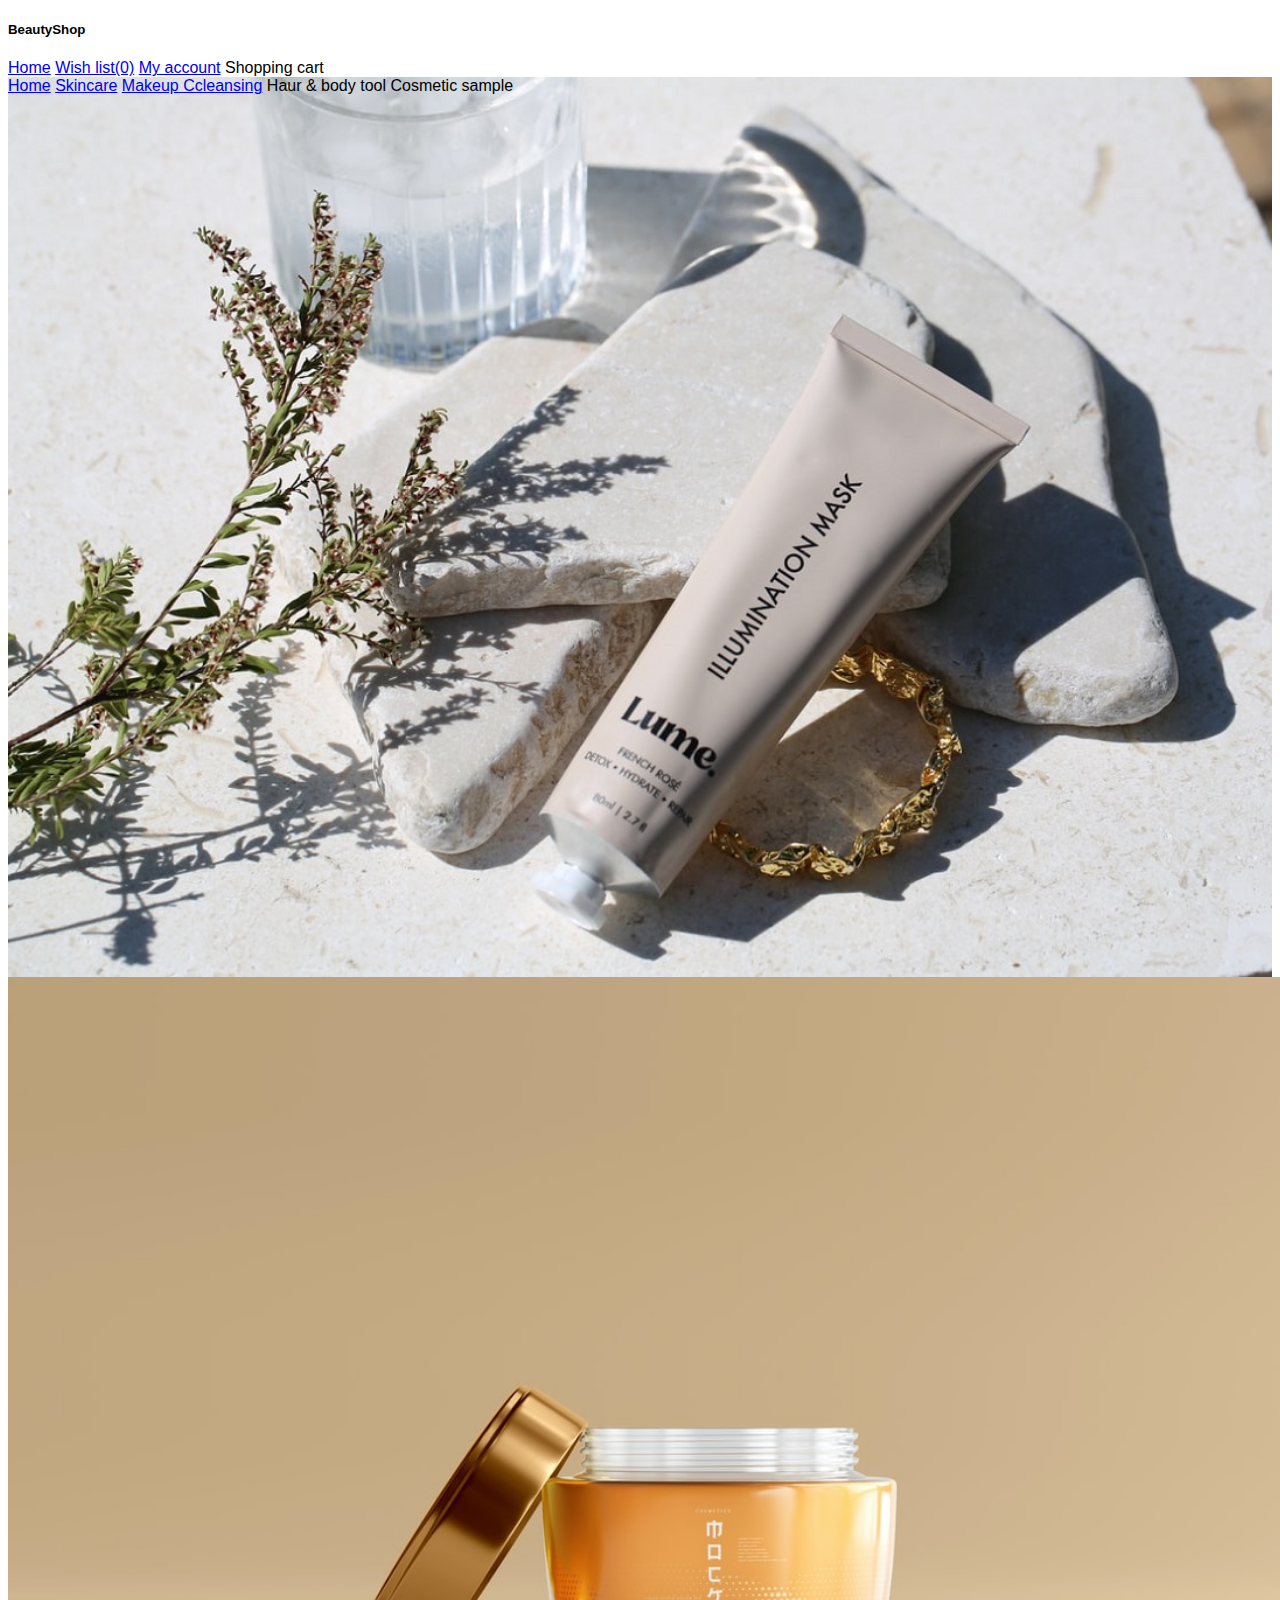
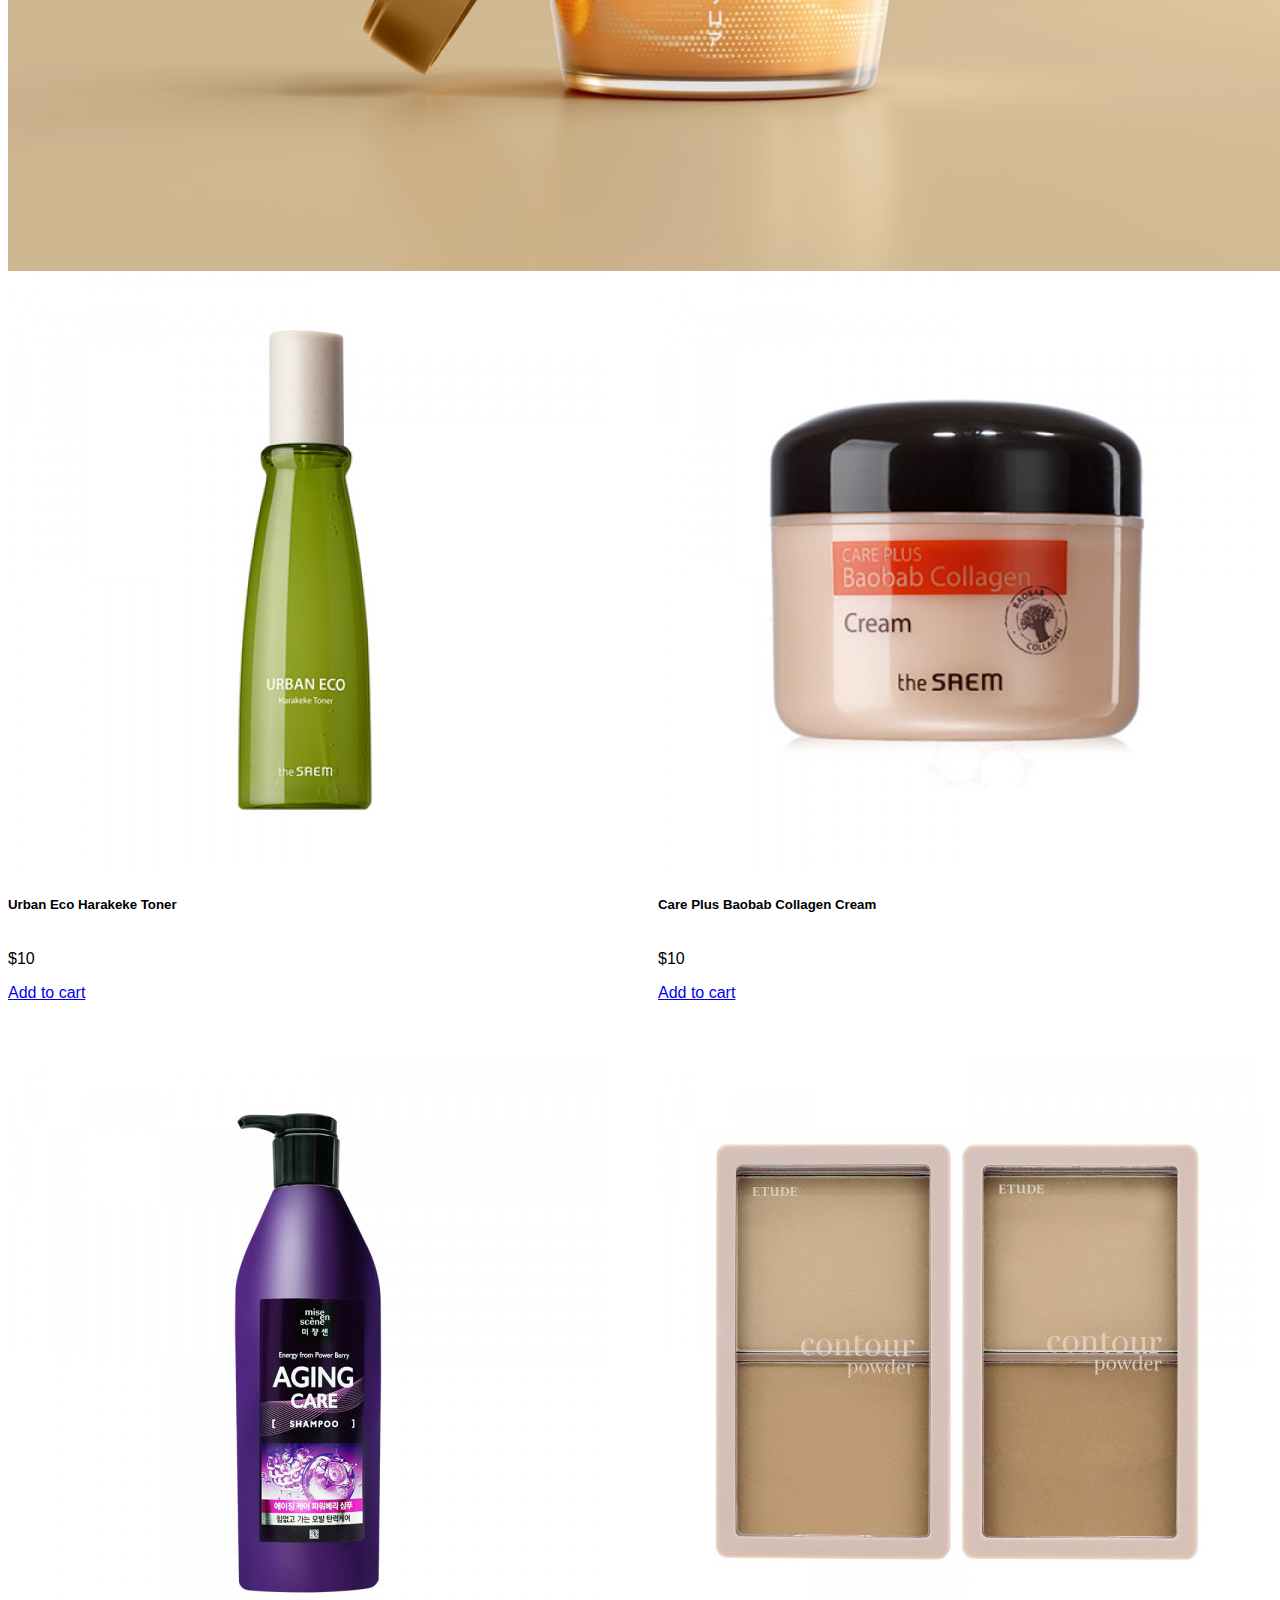
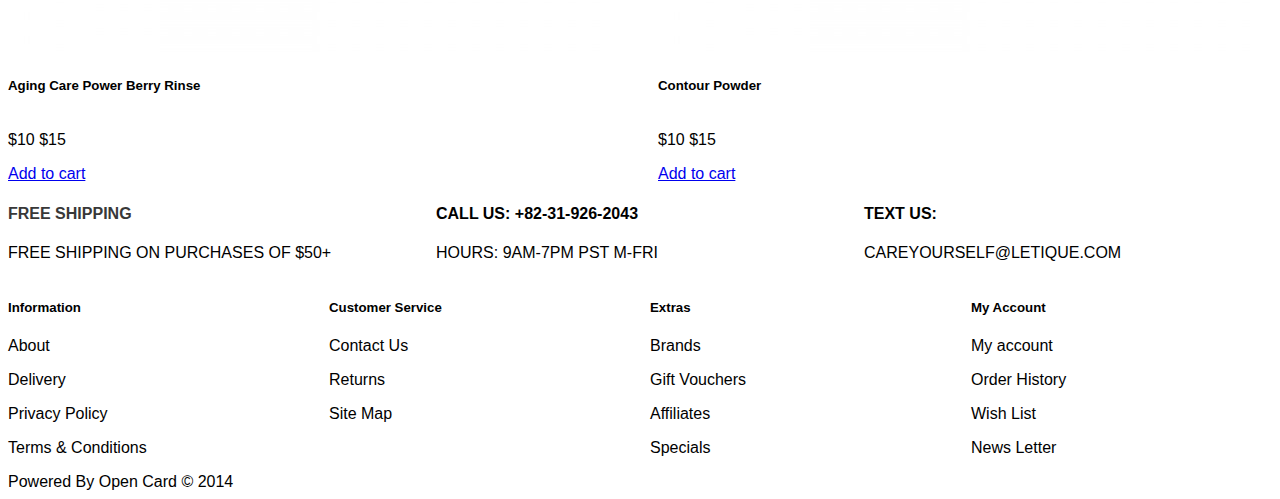
<file: figma/index.html>
<!DOCTYPE html>
<html lang="en">
  <head>
    <meta charset="UTF-8" />
    <meta http-equiv="X-UA-Compatible" content="IE=edge" />
    <meta name="viewport" content="width=device-width, initial-scale=1.0" />
    <title>Grid</title>
    <link
      href="https://cdn.jsdelivr.net/npm/bootstrap@5.1.3/dist/css/bootstrap.min.css"
      rel="stylesheet"
      integrity="sha384-1BmE4kWBq78iYhFldvKuhfTAU6auU8tT94WrHftjDbrCEXSU1oBoqyl2QvZ6jIW3"
      crossorigin="anonymous"
    />
    <link
      rel="stylesheet"
      href="https://necolas.github.io/normalize.css/8.0.1/normalize.css"
    />
    <link rel="stylesheet" href="./assets/css/style.css" />
  </head>
  <body>
    <div class="container p-0">
      <header class="border-bottom border-3 px-4">
        <h5 class="pt-3 fs-2">
          Beauty<span class="text-muted opacity-30">Shop</span>
        </h5>
        <nav class="navbar navbar-expand navbar-light fw-bold">
          <div class="container-fluid ps-0">
            <div class="collapse navbar-collapse" id="navbarNavAltMarkup">
              <div class="navbar-nav">
                <a class="nav-link active" aria-current="page" href="#">Home</a>
                <a class="nav-link disabled" href="#">Wish list(0)</a>
                <a class="nav-link disabled" href="#">My account</a>
                <a class="nav-link disabled">Shopping cart</a>
              </div>
            </div>
          </div>
        </nav>
      </header>
      <main class="container inner p-4">
        <div class="bar">
          <nav
            class="navbar navbar-expand navbar-light bg-secondary bg-opacity-50"
          >
            <div class="container-fluid p-0">
              <div class="collapse navbar-collapse">
                <div class="navbar-nav fw-bold">
                  <a
                    class="nav-link active text-white"
                    aria-current="page"
                    href="#"
                    >Home</a
                  >
                  <a class="nav-link disabled" href="#">Skincare</a>
                  <a class="nav-link disabled" href="#">Makeup Ccleansing</a>
                  <a class="nav-link disabled">Haur & body tool</a>
                  <a class="nav-link disabled">Cosmetic sample</a>
                </div>
              </div>
            </div>
          </nav>
        </div>
        <div id="gridbox1" class="sections py-4">
          <div id="cream" class="card text-white">
            <img
              src="./assets/image/creams.jpeg"
              class="card-img"
              alt="creams"
            />
            <div class="card-img-overlay">
              <h5 class="card-title text-decoration-underline">Cream & Gel</h5>
              <p class="card-text text-dark fw-bold">First Cream Moisturizer</p>
            </div>
          </div>
          <div id="lip" class="card lip text-white">
            <img src="./assets/image/lip.jpeg" class="card-img" alt="" />
            <div class="card-img-overlay">
              <h5 class="card-title text-decoration-underline">Lip</h5>
              <p class="card-text text-dark fw-bold">Fixing Tint</p>
            </div>
          </div>
          <div id="hair" class="card hair text-white">
            <img src="./assets/image/hair.jpeg" class="card-img" alt="" />
            <div class="card-img-overlay">
              <h5 class="card-title text-decoration-underline">Hair Care</h5>
              <p class="card-text text-dark fw-bold">Last updated 3 mins ago</p>
            </div>
          </div>
        </div>
        <div id="gridbox2" class="catalog py-4">
          <div class="card border-0">
            <img
              src="./assets/image/toner.jpg"
              class="card-img-top"
              alt="toner"
            />
            <div class="card-body text-center p-0">
              <h5 class="card-title text-decoration-underline">
                Urban Eco Harakeke Toner
              </h5>
              <p class="card-text fs-5 text-danger">$10</p>
              <a href="#" class="btn btn btn-dark px-4 py-2">Add to cart</a>
            </div>
          </div>
          <div class="card border-0">
            <img
              src="./assets/image/cream.jpg"
              class="card-img-top"
              alt="cream"
            />
            <div class="card-body text-center p-0">
              <h5 class="card-title text-decoration-underline">
                Care Plus Baobab Collagen Cream
              </h5>
              <p class="card-text fs-5 text-danger">$10</p>
              <a href="#" class="btn btn btn-dark px-4 py-2">Add to cart</a>
            </div>
          </div>
          <div class="card border-0">
            <img
              src="./assets/image/tint.jpg"
              class="card-img-top"
              alt="tint"
            />
            <div class="card-body text-center p-0">
              <h5 class="card-title text-decoration-underline">Fixing Tint</h5>
              <p class="card-text fs-5 text-danger">$10</p>
              <a href="#" class="btn btn-dark px-4 py-2">Add to cart</a>
            </div>
          </div>
          <div class="card border-0">
            <img
              src="./assets/image/masksheet.jpg"
              class="card-img-top"
              alt="mask"
            />
            <div class="card-body text-center p-0">
              <h5 class="card-title text-decoration-underline">
                Real Essence Mask
              </h5>
              <p class="card-text fs-5 text-danger">$10</p>
              <a href="#" class="btn btn btn-dark px-4 py-2">Add to cart</a>
            </div>
          </div>
          <div class="card border-0">
            <img
              src="./assets/image/shampoo.jpg"
              class="card-img-top"
              alt="shampoo"
            />
            <div class="card-body text-center p-0">
              <h5 class="card-title text-decoration-underline">
                Aging Care Power Berry Rinse
              </h5>
              <p class="card-text fs-5 text-danger">
                $10
                <span class="text-decoration-line-through text-dark px-2">
                  $15</span
                >
              </p>
              <a href="#" class="btn btn btn-dark px-4 py-2">Add to cart</a>
            </div>
          </div>
          <div class="card border-0">
            <img
              src="./assets/image/powder.jpg"
              class="card-img-top"
              alt="powder"
            />
            <div class="card-body text-center p-0">
              <h5 class="card-title text-decoration-underline">
                Contour Powder
              </h5>
              <p class="card-text fs-5 text-danger">
                $10
                <span class="text-decoration-line-through text-dark px-2">
                  $15</span
                >
              </p>
              <a href="#" class="btn btn btn-dark px-4 py-2">Add to cart</a>
            </div>
          </div>
          <div class="card border-0">
            <img
              src="./assets/image/handcream.jpg"
              class="card-img-top"
              alt="cream"
            />
            <div class="card-body text-center p-0">
              <h5 class="card-title text-decoration-underline">
                Perfumed Hand Cream
              </h5>
              <p class="card-text fs-5 text-danger">
                $10
                <span class="text-decoration-line-through text-dark px-2">
                  $15</span
                >
              </p>
              <a href="#" class="btn btn btn-dark px-4 py-2">Add to cart</a>
            </div>
          </div>
          <div class="card border-0">
            <img
              src="./assets/image/patches.jpg"
              class="card-img-top"
              alt="patches"
            />
            <div class="card-body text-center p-0">
              <h5 class="card-title text-decoration-underline">
                Hydrogel Eye Patch
              </h5>
              <p class="card-text fs-5 text-danger">
                $10
                <span class="text-decoration-line-through text-dark px-2">
                  $15</span
                >
              </p>
              <a href="#" class="btn btn btn-dark px-4 py-2">Add to cart</a>
            </div>
          </div>
        </div>
      </main>
      <footer class="py-2">
        <div class="border-top border-bottom border-3">
          <div id="gridbox3" class="py-4 text-center">
            <div id="delivery" class="p-1 border-end">
              <h4>FREE SHIPPING</h4>
              <p class="card-text text-muted fw-bold">
                FREE SHIPPING ON PURCHASES OF $50+
              </p>
            </div>
            <div id="contacts" class="p-1 border-end">
              <h4>CALL US: +82-31-926-2043</h4>
              <p class="card-text text-muted fw-bold">
                HOURS: 9AM-7PM PST M-FRI
              </p>
            </div>
            <div id="email" class="p-1 border-end">
              <h4>TEXT US:</h4>
              <p class="card-text text-muted fw-bold">
                CAREYOURSELF@LETIQUE.COM
              </p>
            </div>
          </div>
        </div>
        <div id="gridbox4" class="p-4">
          <div id="info" class="p-1">
            <h5>Information</h5>
            <p class="card-text text-secondary border-bottom pb-2">About</p>
            <p class="card-text text-secondary border-bottom pb-2">Delivery</p>
            <p class="card-text text-secondary border-bottom pb-2">
              Privacy Policy
            </p>
            <p class="card-text text-secondary border-bottom pb-2">
              Terms & Conditions
            </p>
          </div>
          <div id="service" class="p-1">
            <h5>Customer Service</h5>
            <p class="card-text text-secondary border-bottom pb-2">
              Contact Us
            </p>
            <p class="card-text text-secondary border-bottom pb-2">Returns</p>
            <p class="card-text text-secondary border-bottom pb-2">Site Map</p>
          </div>
          <div id="extras" class="p-1">
            <h5>Extras</h5>
            <p class="card-text text-secondary border-bottom pb-2">Brands</p>
            <p class="card-text text-secondary border-bottom pb-2">
              Gift Vouchers
            </p>
            <p class="card-text text-secondary border-bottom pb-2">
              Affiliates
            </p>
            <p class="card-text text-secondary border-bottom pb-2">Specials</p>
          </div>
          <div id="account" class="p-1">
            <h5>My Account</h5>
            <p class="card-text text-secondary border-bottom pb-2">
              My account
            </p>
            <p class="card-text text-secondary border-bottom pb-2">
              Order History
            </p>
            <p class="card-text text-secondary border-bottom pb-2">Wish List</p>
            <p class="card-text text-secondary border-bottom pb-2">
              News Letter
            </p>
          </div>
        </div>
        <nav class="navbar navbar-dark bg-dark text-white px-4">
          Powered By Open Card &copy; 2014
        </nav>
      </footer>
    </div>
  </body>
</html>
</file>
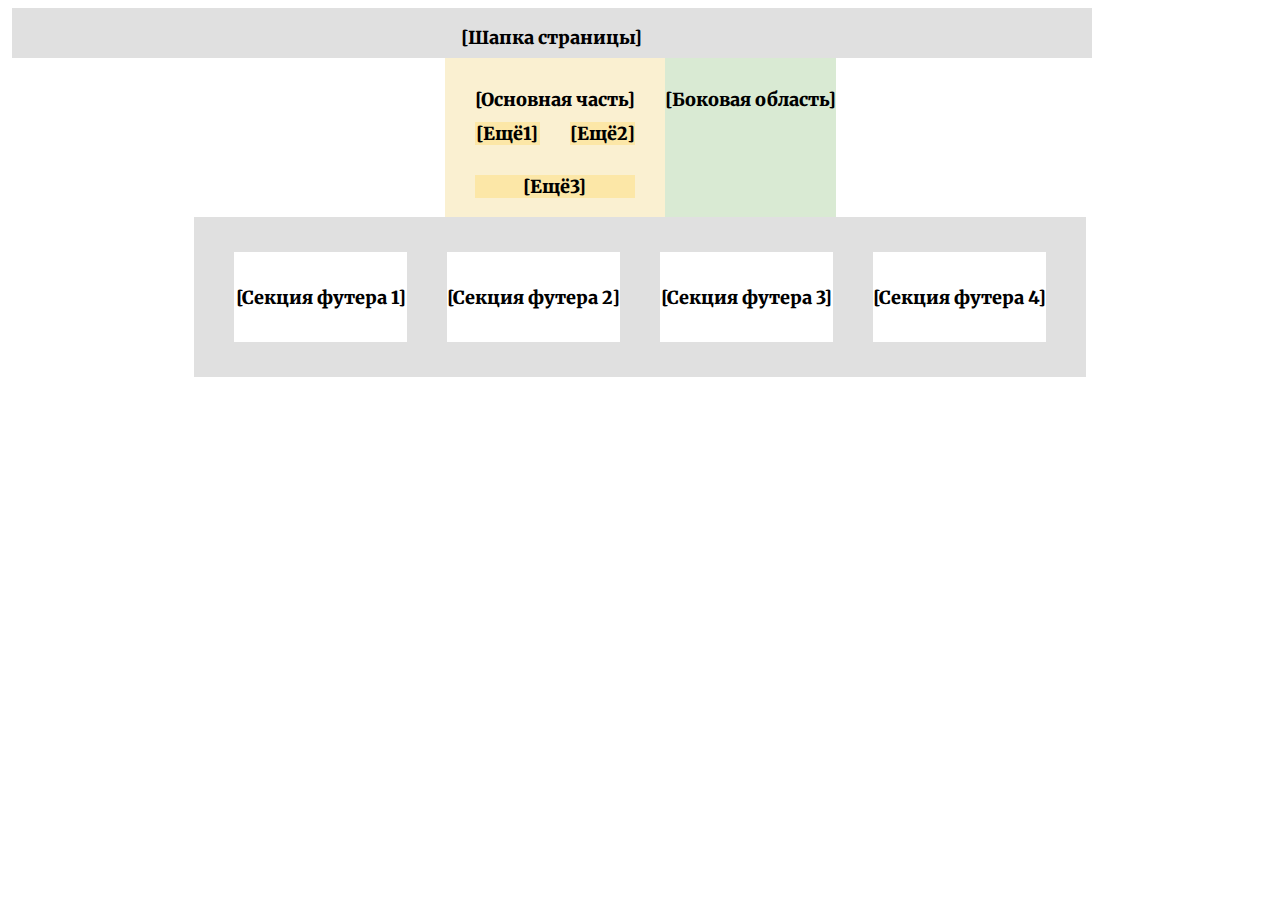
<file: maket/index.html>
<!DOCTYPE html>
<html lang="en">
  <head>
    <meta charset="UTF-8" />
    <meta name="viewport" content="width=device-width, initial-scale=1.0" />
    <link rel="preconnect" href="https://fonts.googleapis.com" />
    <link rel="preconnect" href="https://fonts.gstatic.com" crossorigin />
    <link
      href="https://fonts.googleapis.com/css2?family=Great+Vibes&family=Merriweather:wght@900&family=Pacifico&family=Roboto&family=Rubik:wght@700&display=swap"
      rel="stylesheet"
    />
    <link
      rel="stylesheet"
      href="https://necolas.github.io/normalize.css/8.0.1/normalize.css"
    />
    <link rel="stylesheet" href="./styles/style.css" />
    <title>Grid maket</title>
  </head>
  <body id="body">
    <div class="grid-container">
      <header class="header">
        <h3>[Шапка страницы]</h3>
      </header>
    </div>
    <main class="main">
      <div class="content">
        <div class="main-part">[Основная часть]</div>
        <div class="rows">
          <div class="more1">[Ещё1]</div>
          <div class="more2">[Ещё2]</div>
          <div class="more3">[Ещё3]</div>
        </div>
      </div>
      <aside class="aside">[Боковая область]</aside>
    </main>
    <footer class="footer">
      <div class="footer-element">[Секция футера 1]</div>
      <div class="footer-element">[Секция футера 2]</div>
      <div class="footer-element">[Секция футера 3]</div>
      <div class="footer-element">[Секция футера 4]</div>
    </footer>
  </body>
</html>
</file>
<file: figma/assets/css/style.css>
html {
  font-family: "Oxygen", sans-serif;
  font-size: small;
}
.container {
  max-width: 1440px;
  min-width: 768px;
}
.bar {
  background-image: url(..//image/photo-back-ground.jpeg);
  /*min-height: 100vh;*/
  background-size: cover;
}
.card-img-overlay {
  display: flex;
  flex-direction: column;
  justify-content: flex-end;
}
.card-img {
  height: 100%;
}
.card-body {
  display: flex;
  flex-direction: column;
  justify-content: space-between;
}

.navbar-expand .navbar-nav {
  flex-direction: column; /* header */
}

@media (min-width: 768px) {
  html {
    font-size: medium;
  }
  .navbar-expand .navbar-nav {
    flex-direction: row; /* header */
  }
  .bar {
    min-height: 100vh;
  }
  #cream {
    grid-area: cream;
  }
  #lip {
    grid-area: lip;
  }
  #hair {
    grid-area: hair;
  }
  #gridbox1 {
    display: grid;
    grid-template-columns: 1fr 1fr 1fr;
    grid-template-areas: "cream lip hair";
    gap: 30px;
  }
  #gridbox2 {
    display: grid;
    grid-template-columns: 1fr 1fr 1fr 1fr;
    gap: 50px;
  }
  #delivery {
    grid-area: delivery;
  }
  #contacts {
    grid-area: contacts;
  }

  #gridbox3 {
    display: grid;
    grid-template-columns: 1fr 1fr 1fr;
    grid-template-areas: "delivery contacts .";
    gap: 20px;
  }
  #delivery > h4 {
    color: rgb(56, 56, 56);
  }

  #info {
    grid-area: info;
  }
  #service {
    grid-area: service;
  }
  #extras {
    grid-area: extras;
  }
  #account {
    grid-area: account;
  }
  #gridbox4 {
    display: grid;
    grid-template-columns: 1fr 1fr 1fr 1fr;
    grid-template-areas: "info service extras account";
    gap: 20px;
  }
}
</file>
<file: maket/styles/style.css>
* {
  font-family: "Merriweather", serif;
  font-weight: 900;
  font-style: normal;
  font-size: large;
}
#body {
  display: grid;
  place-items: center;
}
.grid-container {
  display: grid;
  grid-template-rows: 50px 4fr 2fr;
  grid-template-columns: repeat(12, 1fr);
  width: 1178px;
}
.header {
  display: grid;
  place-items: center;
  background-color: #e0e0e0;
  grid-column: 1/12;
}
.main {
  display: grid;
  grid-column: 1/12;
}
.content {
  display: grid;
  grid-template-rows: 40% 2fr;
  background-color: #faf0d1;
  grid-column: 1/9;
}
.aside {
  display: grid;
  place-items: start center;
  background-color: #d9ead3;
  grid-column: 9/12;
  padding-top: 30px;
}
.main-part {
  display: grid;
  grid-row: 1/2;
  place-items: start center;
  padding-top: 30px;
}
.rows {
  display: grid;
  grid-template-columns: repeat(2, 1fr);
  grid-template-rows: repeat(2, 1fr);
  margin-bottom: 30px;
  margin-left: 30px;
  margin-right: 30px;
  gap: 30px;
}
.more1,
.more2,
.more3 {
  background-color: #fce7a7;
}
.more1 {
  display: grid;
  place-items: center;
  grid-column: 1/2;
}
.more2 {
  display: grid;
  place-items: center;
  grid-column: 2/3;
}
.more3 {
  display: grid;
  place-items: center;
  grid-column: 1/3;
}
.footer {
  display: grid;
  grid-template-columns: repeat(4, 1fr);
  grid-column: 1/12;
  background-color: #e0e0e0;
  height: 150px;
  padding: 5px 20px 5px 20px;
}
.footer-element {
  display: grid;
  background-color: #ffffff;
  margin: 30px 20px 30px 20px;
  place-items: center;
}
</file>
